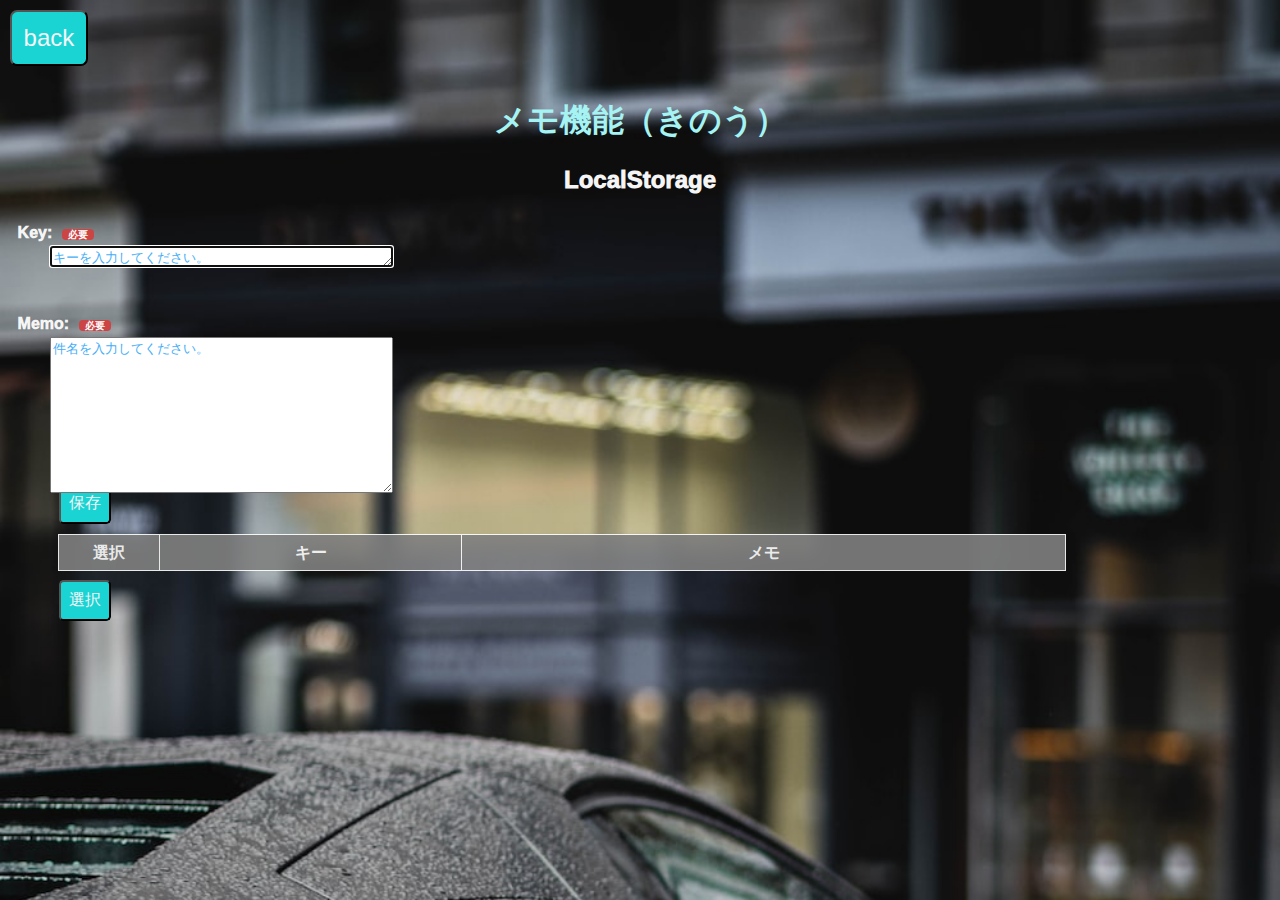
<file: 04_memo/memo.html>
<!DOCTYPE html>
<html lang="ja">
  <head>
    <meta charset="UTF-8">
    <meta name="viewport" content="width=device-width, initial-scale=1.0">
    <title>メモ機能（きのう）</title>

    <link rel="icon" href="hint.ico">
    <link rel="stylesheet" href="css/memo.css">
  </head>

  <body>
    <div class = "back">
      <button id="btn99" type="button" onclick="history.back()">back</button>
    </div>
    
    <header>
        <h1>メモ機能（きのう）</h1>
        <h2>LocalStorage</h1>
    </header>

    <main>
      <div class="field01">
        <label for="textKey">Key:</label>
        <textarea name="textKey" id="textKey" cols="40" rows="1" autofocus placeholder="キーを入力してください。"></textarea>
      </div>

      <div class="field02">
        <label for="textMemo">Memo:</label>
        <textarea name="textMemo" id="textMemo" cols="40" rows="10" autofocus placeholder="件名を入力してください。"></textarea>
      </div>

      <div class="btn-area">
       <input id="save" type="submit" class="btn" value="保存">
      </div>
  
      <table id="table1">
        <tr>
          <th class="width10">選択</th>
          <th class="width30">キー</th>
          <th class="width60">メモ</th>
        </tr>
        <tbody id="list"></tbody>
      </table>

      <div class="btn-area">
        <input type="submit" id="select" value="選択">
      </div>
        
    </main>

    <script src="js/memo.js"></script>
  </body>

</html>
</file>
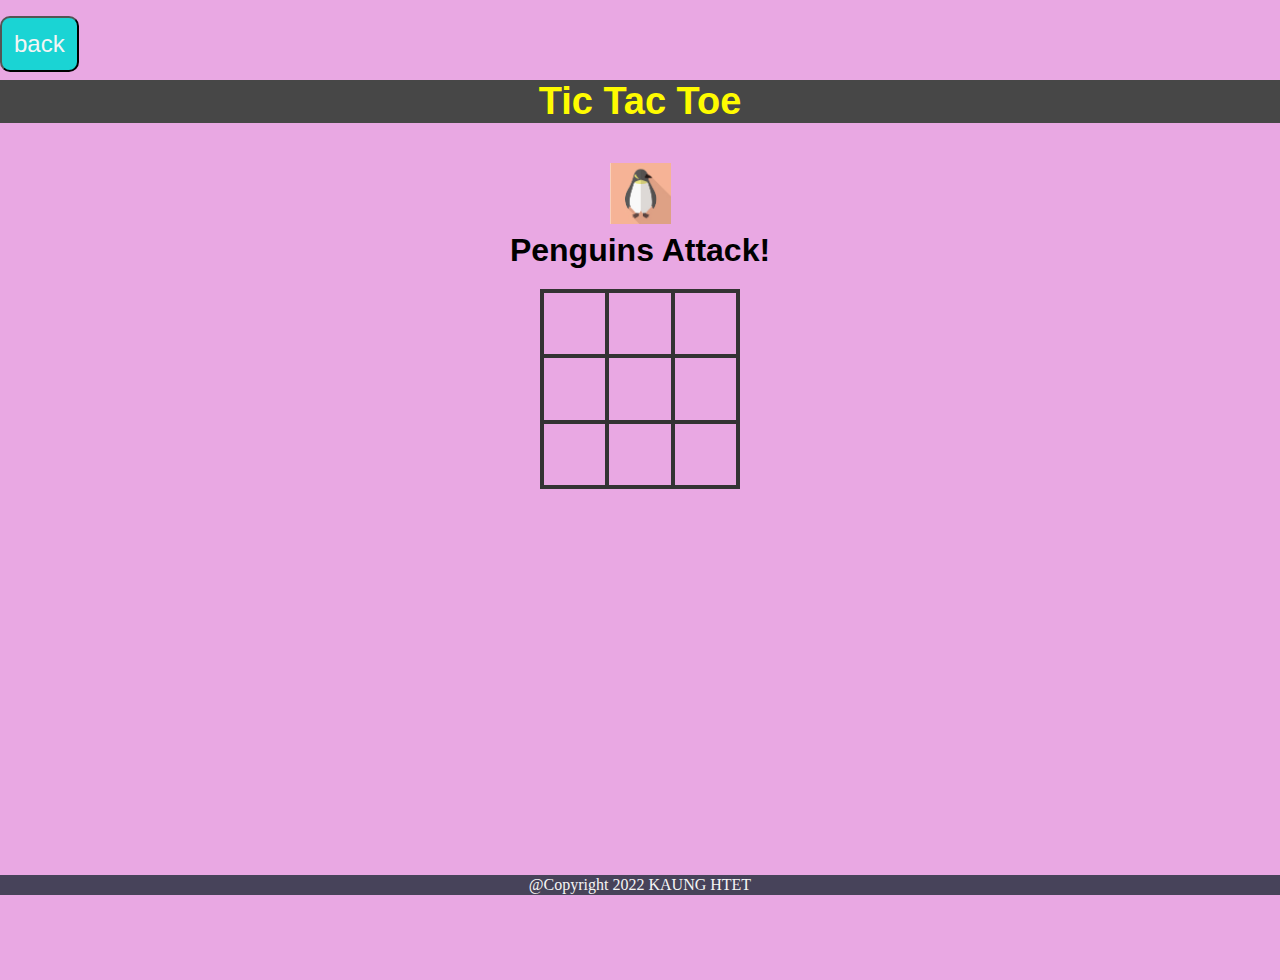
<file: 05_tic tac toe_06_sound/tic_tac_toe_fix.html>
<!DOCTYPE html>
<html lang="en">
<head>
    <meta charset="UTF-8">
    <meta http-equiv="X-UA-Compatible" content="IE=edge">
    <meta name="viewport" content="width=device-width, initial-scale=1.0">
    <title>Tic Tac Toe</title>

    <link rel="icon" href="tic_tac_toe.ico">
    <link rel="stylesheet" href="css/animate.css">
    <link rel="stylesheet" href="css/tic_tac_toe.css">
</head>
<body>
    <div class="back">
        <button id="btn99" class="btn" type="button" onclick="history.back()">back</button>
    </div>

    <div class="wrapper">
        <header>Tic Tac Toe</header>

        <div class="game-container">
            <div class="message-container">
                <div id="msgtext"></div>
            </div>

            <div class="squares-container">
                <div class="squares-box">
                    <div class="square" id="a_1"></div>
                    <div class="square" id="a_2"></div>
                    <div class="square" id="a_3"></div>
                    <div class="square" id="b_1"></div>
                    <div class="square" id="b_2"></div>
                    <div class="square" id="b_3"></div>
                    <div class="square" id="c_1"></div>
                    <div class="square" id="c_2"></div>
                    <div class="square" id="c_3"></div>
                </div>
            </div>

            <div class="btn-container">
                <div class="js-hidden" id="newgame-btn">
                    <button id="btn90" class="btn" type="button">New Game</button>
                </div>
            </div>

        </div>
    </div>

    <!-- フッター -->
    <footer>
        <p>@Copyright 2022 KAUNG HTET</p>
    </footer>

    <!-- jQuery -->
    <script src="https://ajax.googleapis.com/ajax/libs/jquery/1.12.0/jquery.min.js"></script>
    <script type="text/javascript" src="js/snowfall.jquery.min.js"></script>
    <script src="js/tic_tac_toe.js"></script>
</body>
</html>
</file>
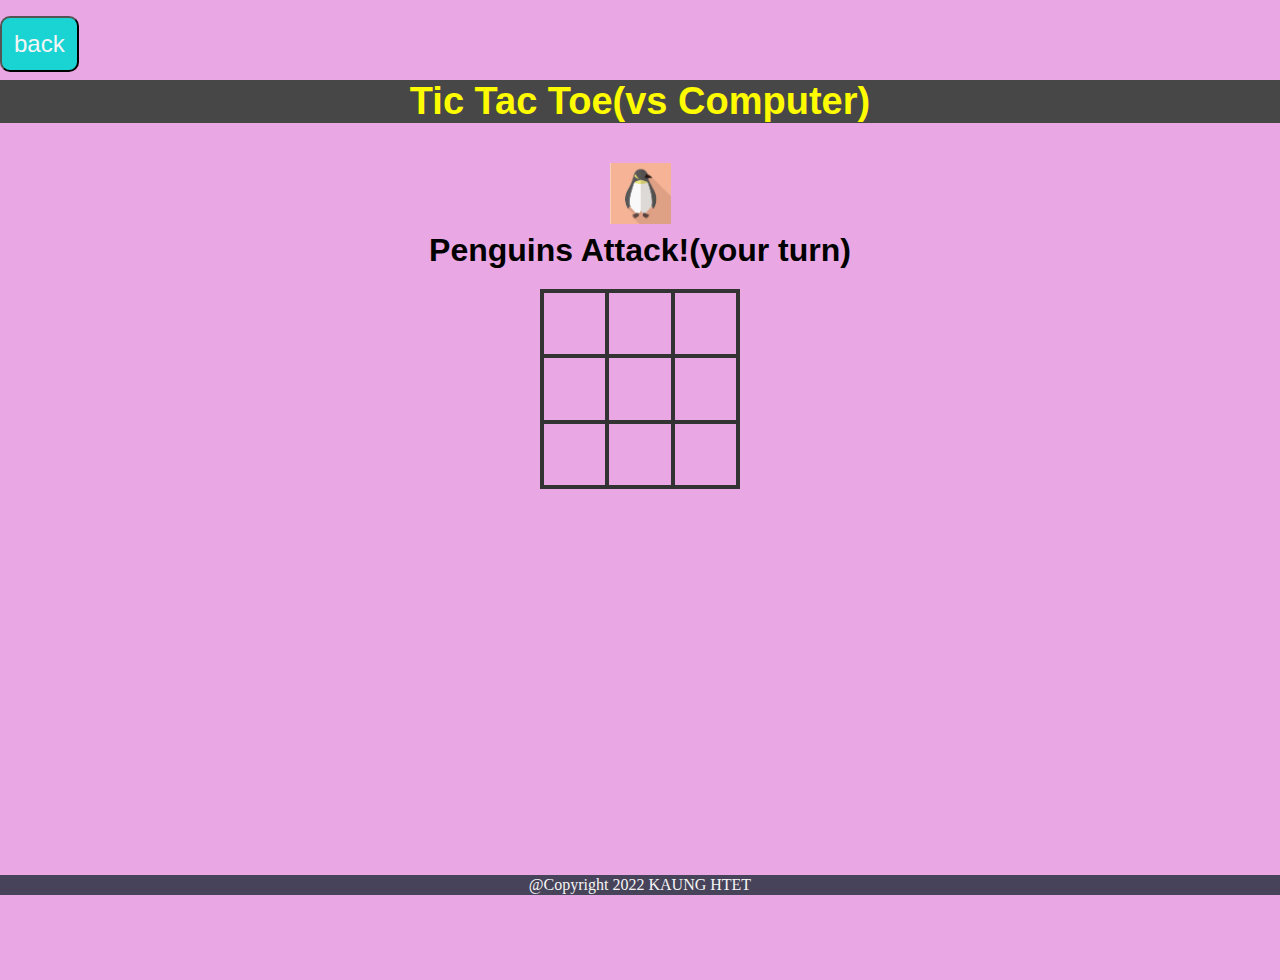
<file: 06_tic tac toe vs computer/tic_tac_toe_vs computer.html>
<!DOCTYPE html>
<html lang="en">
<head>
    <meta charset="UTF-8">
    <meta http-equiv="X-UA-Compatible" content="IE=edge">
    <meta name="viewport" content="width=device-width, initial-scale=1.0">
    <title>Tic Tac Toe</title>

    <link rel="icon" href="tic_tac_toe.ico">
    <link rel="stylesheet" href="css/animate.css">
    <link rel="stylesheet" href="css/tic_tac_toe.css">
</head>
<body>
    <div class="back">
        <button id="btn99" class="btn" type="button" onclick="history.back()">back</button>
    </div>

    <div class="wrapper">
        <header>Tic Tac Toe(vs Computer)</header>

        <div class="game-container">
            <div class="message-container">
                <div id="msgtext"></div>
            </div>

            <div class="squares-container">
                <div class="squares-box" id="squaresBox">
                    <div class="square" id="a_1"></div>
                    <div class="square" id="a_2"></div>
                    <div class="square" id="a_3"></div>
                    <div class="square" id="b_1"></div>
                    <div class="square" id="b_2"></div>
                    <div class="square" id="b_3"></div>
                    <div class="square" id="c_1"></div>
                    <div class="square" id="c_2"></div>
                    <div class="square" id="c_3"></div>
                </div>
            </div>

            <div class="btn-container">
                <div class="js-hidden" id="newgame-btn">
                    <button id="btn90" class="btn" type="button">New Game</button>
                </div>
            </div>

        </div>
    </div>

    <!-- フッター -->
    <footer>
        <p>@Copyright 2022 KAUNG HTET</p>
    </footer>

    <!-- jQuery -->
    <script src="https://ajax.googleapis.com/ajax/libs/jquery/1.12.0/jquery.min.js"></script>
    <script type="text/javascript" src="js/snowfall.jquery.min.js"></script>
    <script src="js/tic_tac_toe.js"></script>
</body>
</html>
</file>
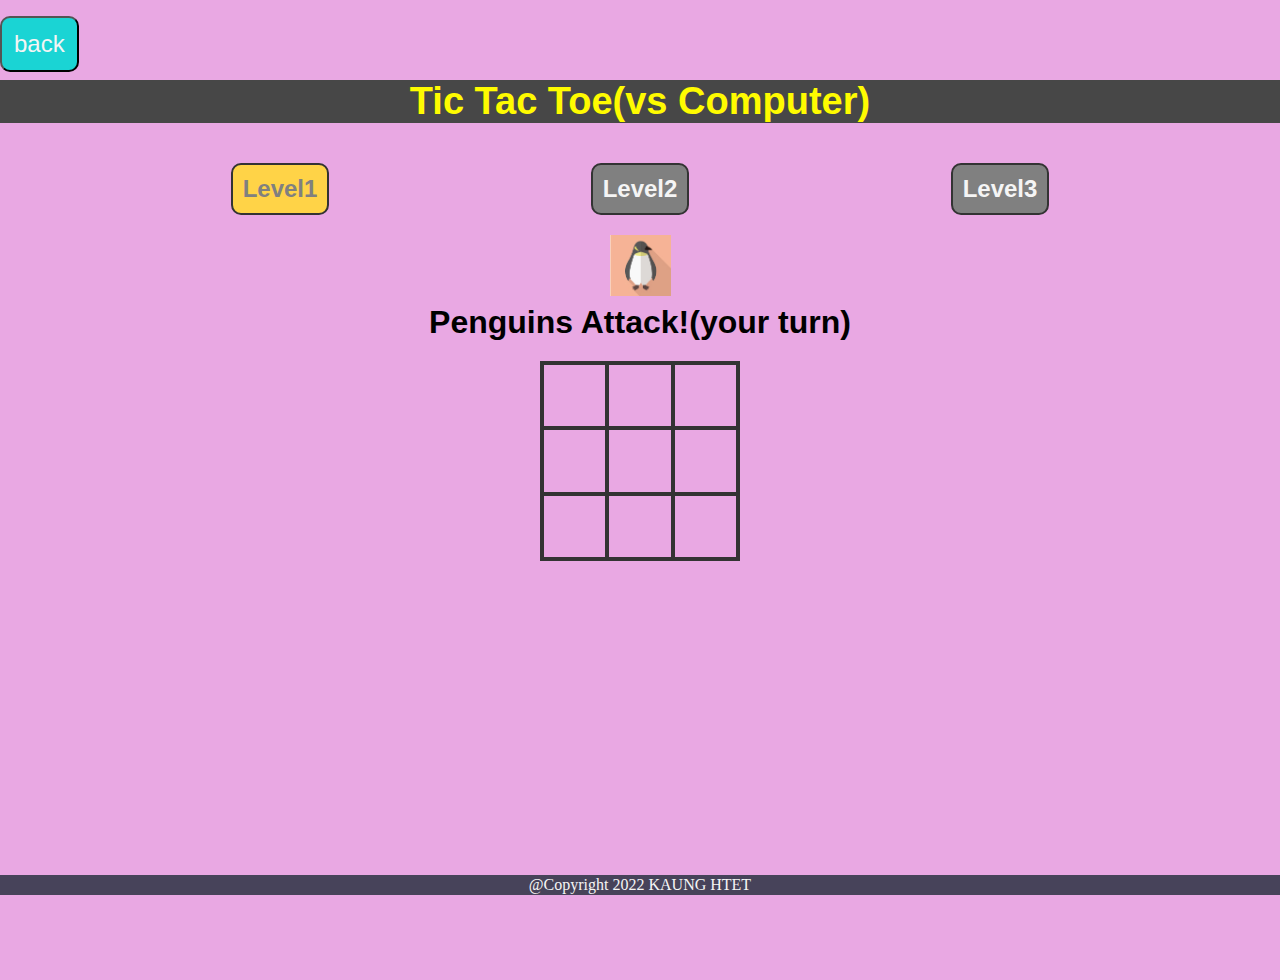
<file: 07_tic tac toe vs computer level/tic_tac_toe_vs computer.html>
<!DOCTYPE html>
<html lang="en">
<head>
    <meta charset="UTF-8">
    <meta http-equiv="X-UA-Compatible" content="IE=edge">
    <meta name="viewport" content="width=device-width, initial-scale=1.0">
    <title>Tic Tac Toe</title>

    <link rel="icon" href="tic_tac_toe.ico">
    <link rel="stylesheet" href="css/animate.css">
    <link rel="stylesheet" href="css/tic_tac_toe.css">
</head>
<body>
    <div class="back">
        <button id="btn99" class="btn" type="button" onclick="history.back()">back</button>
    </div>

    <div class="wrapper">
        <header>Tic Tac Toe(vs Computer)</header>

        <div class="game-container">
            <div class="level-container">
                <div class="level-box" id="levelBox">
                    <div class="level" id="level_1" type="button">Level1</div>
                    <div class="level" id="level_2" type="button">Level2</div>
                    <div class="level" id="level_3" type="button">Level3</div>
                </div>
            </div>
            <div class="message-container">
                <div id="msgtext"></div>
            </div>

            <div class="squares-container">
                <div class="squares-box" id="squaresBox">
                    <div class="square" id="a_1"></div>
                    <div class="square" id="a_2"></div>
                    <div class="square" id="a_3"></div>
                    <div class="square" id="b_1"></div>
                    <div class="square" id="b_2"></div>
                    <div class="square" id="b_3"></div>
                    <div class="square" id="c_1"></div>
                    <div class="square" id="c_2"></div>
                    <div class="square" id="c_3"></div>
                </div>
            </div>

            <div class="btn-container">
                <div class="js-hidden" id="newgame-btn">
                    <button id="btn90" class="btn" type="button">New Game</button>
                </div>
            </div>

        </div>
    </div>

    <!-- フッター -->
    <footer>
        <p>@Copyright 2022 KAUNG HTET</p>
    </footer>

    <!-- jQuery -->
    <script src="https://ajax.googleapis.com/ajax/libs/jquery/1.12.0/jquery.min.js"></script>
    <script type="text/javascript" src="js/snowfall.jquery.min.js"></script>
    <script src="js/tic_tac_toe.js"></script>
</body>
</html>
</file>
<file: 04_memo/css/memo.css>
@charset "utf-8";

html {
    /* ブラウザのデフォルトが16px                        */
    /* デフォルトの16pxの代わりに1emが10pxになるように調整 */
    font-size: 62.5%;
  }

body{
  line-height: 1.5;
  font-size: 1.6rem; /* 16px */
  font-family: "Helvetica Neue",
  Arial,
  "Hiragino Kaku Gothic ProN",
  "Hiragino Sans",
  Meiryo,
  sans-serif;
  text-align: center;
  /* background-color:rgba(233, 168, 227, 0.6);
  background-blend-mode: soft-light; */
  background-image: url(../img/backimg.JPG); 
  background-size: cover;
}

header, main, footer, h1, h2, h3, p, div, table, .field, .btn-area, .filler01 {
    margin: 0.5em 0em 0em 0em;
    padding: 0.1em;
}
th, td {
    line-height: 1.2em;
    padding: 0.1em;
}
/*******************************************************/
/* 見出し                                              */
/*******************************************************/
h1 {
    color: rgb(165, 243, 243);
}
h2 {
    /* color: grey; */
    color: whitesmoke;
    font-weight: 1000;
}

/*******************************************************/
/* メイン                                              */
/*******************************************************/
/* KEY 入力エリア */
.field01 {
  position: relative;
  height: 5em;
}
/* MEMO 入力エリア */
.field02 {
  position: relative;
  height: 10em;
}
/* ラベル */
label {
  position: absolute;
  left:0.5em;
  color: whitesmoke;
  font-weight: 1000;
}
label::after{
  margin-left: 1.0em;
  padding: 0px 6px 0px 6px;
  border-radius: 4px;
  font-size: 0.6em;
  color: white;
  background-color: #C44;
  content: "必要";
}

/* テキストエリア */
textarea{
  position: absolute;
  top: 2em;
  left: 3em;
}
/* placeholder */
textarea::placeholder{
  color: #46aef7;
}
/* ボタン */
.btn-area{
  margin-left:3em;
  text-align: left;
}
#save , #select{
  padding: 0.5em;
  border-radius: 0.3em;
  color: whitesmoke;
  font-size: 1em;
  background: rgb(26, 212, 212);
  cursor: pointer; /*カーソルをポインターの形（かたち）にする*/
}

/*****テープㇽ******/
table{
  table-layout: fixed;
  width: 80%;
  margin-left: 3em;
  border-collapse: collapse;
  opacity: 0.9;
}
table th{
  background: grey;
}
table th, table td{
  padding:0.5em 0;
  border:solid 0.1em #fff;
  color:white;
  text-align: center;
}
table tr{
  background: #46aef7;
}
.width10{
  width: 10%;
}
.width30{
  width: 30%;
}
.width60{
  width: 60%;
}


@media screen and (max-width: 480px) {
  /* ラベル */
  label {
    left:0.1em;
  }

  /* テキストエリア */
  textarea{
    left: 0.1em;
  }

  /* ボタン */
  .btn-area{
    margin-left:0.1em;
  }
  
  table{
    width: 100%;
    margin-left: 0.1em;
  }
}

/*******************************************************/
/* class=back                                         */
/* id=btn99 backボタン                                 */
/*******************************************************/
.back{
  text-align: left;
}
#btn99{
  padding: 0.5em;
  border-radius: 0.3em;
  color: whitesmoke;
  font-size: 1.5em;
  background: rgb(26, 212, 212);
  cursor: pointer; /*カーソルをポインターの形（かたち）にする*/
}
</file>
<file: 05_tic tac toe_06_sound/css/tic_tac_toe.css>
@charset "utf-8";

html {
    font-size: 16px;
}

*, *::before, *::after {
    box-sizing: border-box;
}

body{
    margin: 0;
    line-height: normal;
    font-family: "Helvetica Neue",
    Arial,
    "Hiragino Kaku Gothi ProN",
    "Hiragino Sans",
    Meiryo,
    sans-serif;
    background: rgb(233, 168, 227);
    overflow: hidden;
}

p{
    margin: 0;
    padding: 0;
}

header {
    margin-top: 8px;
    color: rgb(255, 251, 0);
    font-size: 38px;
    font-weight: bold;
    text-align: center;
    background: rgb(71, 71, 71);
}

.wrapper {
    position: relative;
    max-width: 100vw;
    min-height: 100vh;
    margin: 0;
    padding: 0;
    padding-bottom: 23px;
    text-align: center;
}
.game-container {
    padding: 40px 0;
}
.message-container{
    margin-bottom: 20px;
    font-size: 2em;
    font-weight: bold;
    overflow: hidden;
}
.js-hidden {
    display: none;
}
.js-pen-checked::before {
    position: absolute;
    top: 0;
    left: 0;
    width: 61px;
    height: 61px;
    content: '';
    background-image: url(../img/penguins.jpg);
    background-size: contain;
}
.js-bear-checked::before {
    position: absolute;
    top: 0;
    left: 0;
    width: 61px;
    height: 61px;
    content: '';
    background-image: url(../img/whitebear.jpg);
    background-size: contain;
}
.js-unclickable {
    pointer-events: none;
}
/* winner-line highgt-Light */

.squares-container{
    display: flex;
    flex-wrap: wrap;
    margin: 0 auto;
    width: 200px;
}
.squares-box {
    width: 200px;
    height: 200px;
    display: flex;
    flex-wrap: wrap;
    border: solid 2px #333;
}
.square{
    position: relative;
    width: calc(196px / 3);
    height: clac(196px / 3);
    border: solid 2px #333;
}
.js-pen_highLight {
    border: solid 2px red;
}
.js-bear_highLight {
    border: solid 2px blue;
}

.btn{
    margin-top: 8px;
    padding: 12px;
    border-radius: 10px;
    color: whitesmoke;
    font-size: 24px;
    background: rgb(26, 212, 212);
    user-select: none;
    cursor: pointer;
}
.back{
    margin-top: 8px;
    text-align: left;
}
/* New Game */
.btn-container {
    padding-top: 40px;
}

#btn90:hover {
    background-color: #ffd347;
    transition-duration: 0.4s;
}
footer > p {
    position: absolute;
    bottom: 5px;
    width: 100%;
    margin: 0px;
    padding: 1px;
    color: whitesmoke;
    font: 16px Rajdhani;
    text-align: center;
    background: rgb(1, 24, 31, 0.7);
}

@media screen  and (max-width: 480px) {
    .wrapper {
        padding-bottom: 23px;
    }
    .btn-container {
        padding-top: 2px;
    }
}
</file>
<file: 06_tic tac toe vs computer/css/tic_tac_toe.css>
@charset "utf-8";

html {
    font-size: 16px;
}

*, *::before, *::after {
    box-sizing: border-box;
}

body{
    margin: 0;
    line-height: normal;
    font-family: "Helvetica Neue",
    Arial,
    "Hiragino Kaku Gothi ProN",
    "Hiragino Sans",
    Meiryo,
    sans-serif;
    background: rgb(233, 168, 227);
    overflow: hidden;
}

p{
    margin: 0;
    padding: 0;
}

header {
    margin-top: 8px;
    color: rgb(255, 251, 0);
    font-size: 38px;
    font-weight: bold;
    text-align: center;
    background: rgb(71, 71, 71);
}

.wrapper {
    position: relative;
    max-width: 100vw;
    min-height: 100vh;
    margin: 0;
    padding: 0;
    padding-bottom: 23px;
    text-align: center;
}
.game-container {
    padding: 40px 0;
}
.message-container{
    margin-bottom: 20px;
    font-size: 2em;
    font-weight: bold;
    overflow: hidden;
}
.js-hidden {
    display: none;
}
.js-pen-checked::before {
    position: absolute;
    top: 0;
    left: 0;
    width: 61px;
    height: 61px;
    content: '';
    background-image: url(../img/penguins.jpg);
    background-size: contain;
}
.js-bear-checked::before {
    position: absolute;
    top: 0;
    left: 0;
    width: 61px;
    height: 61px;
    content: '';
    background-image: url(../img/whitebear.jpg);
    background-size: contain;
}
.js-clickable {
    content: '';
}
.js-unclickable {
    pointer-events: none;
}
/* winner-line highgt-Light */

.squares-container{
    display: flex;
    flex-wrap: wrap;
    margin: 0 auto;
    width: 200px;
}
.squares-box {
    width: 200px;
    height: 200px;
    display: flex;
    flex-wrap: wrap;
    border: solid 2px #333;
}
.square{
    position: relative;
    width: calc(196px / 3);
    height: clac(196px / 3);
    border: solid 2px #333;
}
.js-pen_highLight {
    border: solid 2px red;
}
.js-bear_highLight {
    border: solid 2px blue;
}

.btn{
    margin-top: 8px;
    padding: 12px;
    border-radius: 10px;
    color: whitesmoke;
    font-size: 24px;
    background: rgb(26, 212, 212);
    user-select: none;
    cursor: pointer;
}
.back{
    margin-top: 8px;
    text-align: left;
}
/* New Game */
.btn-container {
    padding-top: 40px;
}

#btn90:hover {
    background-color: #ffd347;
    transition-duration: 0.4s;
}
footer > p {
    position: absolute;
    bottom: 5px;
    width: 100%;
    margin: 0px;
    padding: 1px;
    color: whitesmoke;
    font: 16px Rajdhani;
    text-align: center;
    background: rgb(1, 24, 31, 0.7);
}

@media screen  and (max-width: 480px) {
    .wrapper {
        padding-bottom: 23px;
    }
    .btn-container {
        padding-top: 2px;
    }
    header {
        font-size: 24px;
    }
    #msgtext {
        font-size: 20px;
    }
}
</file>
<file: 07_tic tac toe vs computer level/css/tic_tac_toe.css>
@charset "utf-8";

html {
    font-size: 16px;
}

*, *::before, *::after {
    box-sizing: border-box;
}

body{
    margin: 0;
    line-height: normal;
    font-family: "Helvetica Neue",
    Arial,
    "Hiragino Kaku Gothi ProN",
    "Hiragino Sans",
    Meiryo,
    sans-serif;
    background: rgb(233, 168, 227);
    /* background-image: url("../img/splider.jpg"); */
    background-size: cover;
    overflow: hidden;
}

p{
    margin: 0;
    padding: 0;
}

header {
    margin-top: 8px;
    color: rgb(255, 251, 0);
    font-size: 38px;
    font-weight: bold;
    text-align: center;
    background: rgb(71, 71, 71);
}

.wrapper {
    position: relative;
    max-width: 100vw;
    min-height: 100vh;
    margin: 0;
    padding: 0;
    padding-bottom: 23px;
    text-align: center;
}
.game-container {
    padding: 40px 0;
}
.message-container{
    margin-bottom: 20px;
    font-size: 2em;
    font-weight: bold;
    overflow: hidden;
}
.js-hidden {
    display: none;
}
.js-pen-checked::before {
    position: absolute;
    top: 0;
    left: 0;
    width: 61px;
    height: 61px;
    content: '';
    background-image: url(../img/penguins.jpg);
    background-size: contain;
}
.js-bear-checked::before {
    position: absolute;
    top: 0;
    left: 0;
    width: 61px;
    height: 61px;
    content: '';
    background-image: url(../img/whitebear.jpg);
    background-size: contain;
}
.js-clickable {
    content: '';
}
.js-unclickable {
    pointer-events: none;
}
/* winner-line highgt-Light */

/* レベル設定エリア */
.level-container {
    margin: 0px 100px 20px;
    font-size: 1em;
    font-weight: bold;
}
.level-box {
    display: flex;
    justify-content: space-around;
}
.level {
    padding: 10px;
    border-radius: 10px;
    font-size: 24px;
    user-select: none;
    cursor: pointer;
}
.level-non-selected {
    color: whitesmoke;
    background: grey;
    border: solid 2px #333;
}
.level-selected {
    color:grey;
    background: #ffd347;
    border: solid 2px #333;
}

.squares-container{
    display: flex;
    flex-wrap: wrap;
    margin: 0 auto;
    width: 200px;
}
.squares-box {
    width: 200px;
    height: 200px;
    display: flex;
    flex-wrap: wrap;
    border: solid 2px #333;
}
.square{
    position: relative;
    width: calc(196px / 3);
    height: clac(196px / 3);
    border: solid 2px #333;
}
.js-pen_highLight {
    border: solid 2px red;
}
.js-bear_highLight {
    border: solid 2px blue;
}

.btn{
    margin-top: 8px;
    padding: 12px;
    border-radius: 10px;
    color: whitesmoke;
    font-size: 24px;
    background: rgb(26, 212, 212);
    user-select: none;
    cursor: pointer;
}
.back{
    margin-top: 8px;
    text-align: left;
}
/* New Game */
.btn-container {
    padding-top: 40px;
}

#btn90:hover {
    background-color: #ffd347;
    transition-duration: 0.4s;
}
footer > p {
    position: absolute;
    bottom: 5px;
    width: 100%;
    margin: 0px;
    padding: 1px;
    color: whitesmoke;
    font: 16px Rajdhani;
    text-align: center;
    background: rgb(1, 24, 31, 0.7);
}

@media screen  and (max-width: 480px) {
    .wrapper {
        padding-bottom: 23px;
    }
    .btn-container {
        padding-top: 2px;
    }
    header {
        font-size: 24px;
    }
    #msgtext {
        font-size: 20px;
    }
}
</file>
